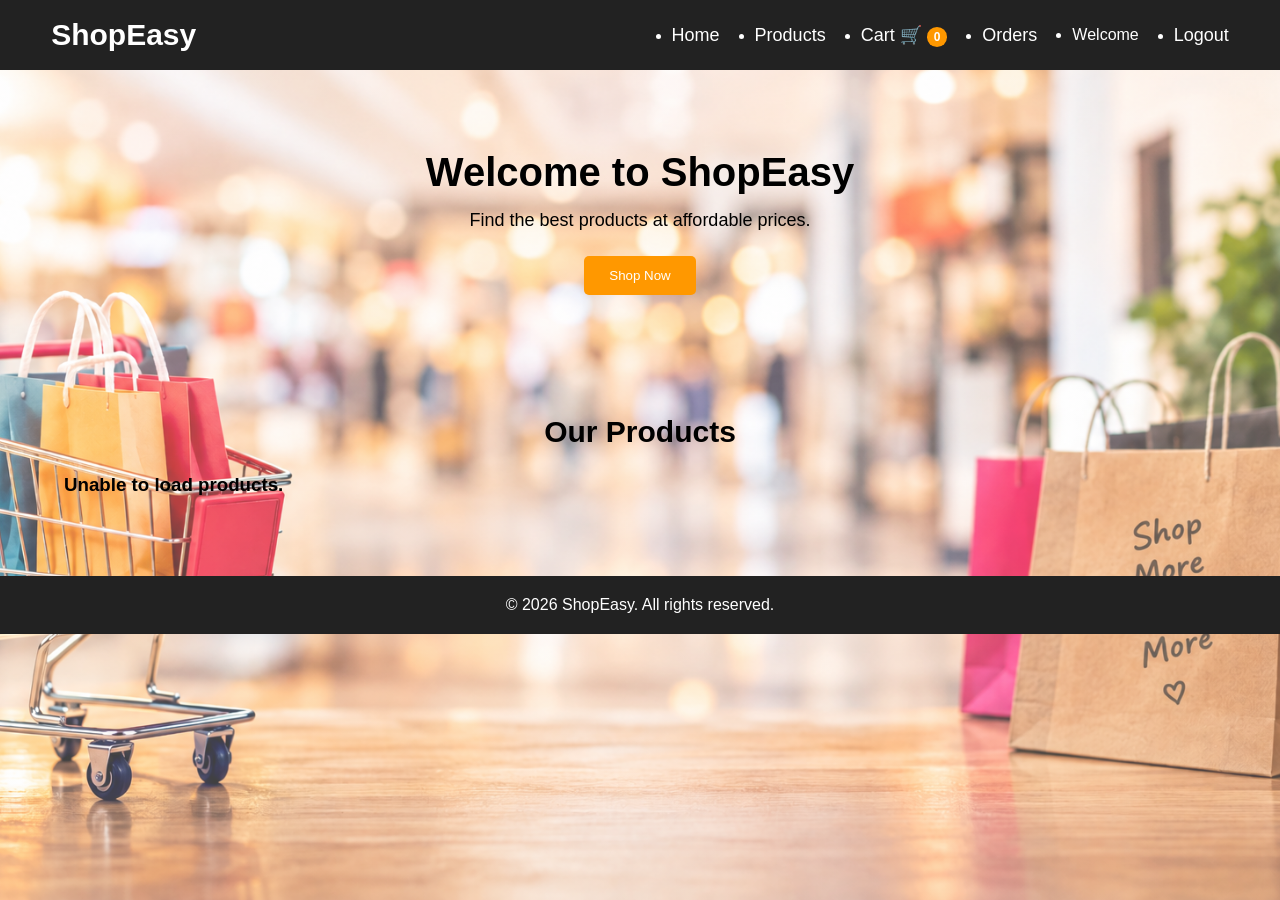
<file: frontend/html/index.html>
<!DOCTYPE html>
<html lang="en">

<head>

    <meta charset="UTF-8">

    <meta name="viewport"
          content="width=device-width, initial-scale=1.0">

    <title>ShopEasy - E-Commerce Store</title>

    <link rel="stylesheet"
          href="../css/style.css">

</head>

<body>

    <!-- Navigation Bar -->

    <header>

        <nav class="navbar">

            <div class="logo">
                ShopEasy
            </div>


            <ul class="nav-links">
                

                <li>
                    <a href="index.html">
                        Home
                    </a>
                </li>

                <li>
                    <a href="product.html">
                        Products
                    </a>
                </li>

                <li>
                    <a href="cart.html">
                        Cart 🛒
                        <span id="cart-count">0</span>
                    </a>
                </li>

                <li>
                    <a href="orders.html">
                        Orders
                    </a>
                </li>

                <!-- Logged-in User -->

                <li>
                    <span id="user-name">
                        Welcome
                    </span>
                </li>

                <!-- Logout -->

                <li>
                    <a href="#" id="logout-btn">
                        Logout
                    </a>
                </li>

            </ul>

        </nav>

    </header>


    <!-- Hero Section -->

    <section class="hero">

        <h2>
            Welcome to ShopEasy
        </h2>

        <p>
            Find the best products at affordable prices.
        </p>

        <button onclick="scrollToProducts()">
            Shop Now
        </button>

    </section>


    <!-- Products Section -->

    <section class="products-section">

        <h2>
            Our Products
        </h2>

        <div
            id="product-container"
            class="product-container">

            <!-- Products will be added using JavaScript -->

        </div>

    </section>


    <!-- Footer -->

    <footer>

        <p>
            © 2026 ShopEasy. All rights reserved.
        </p>

    </footer>


    <script src="../js/home.js"></script>

</body>

</html>
</file>
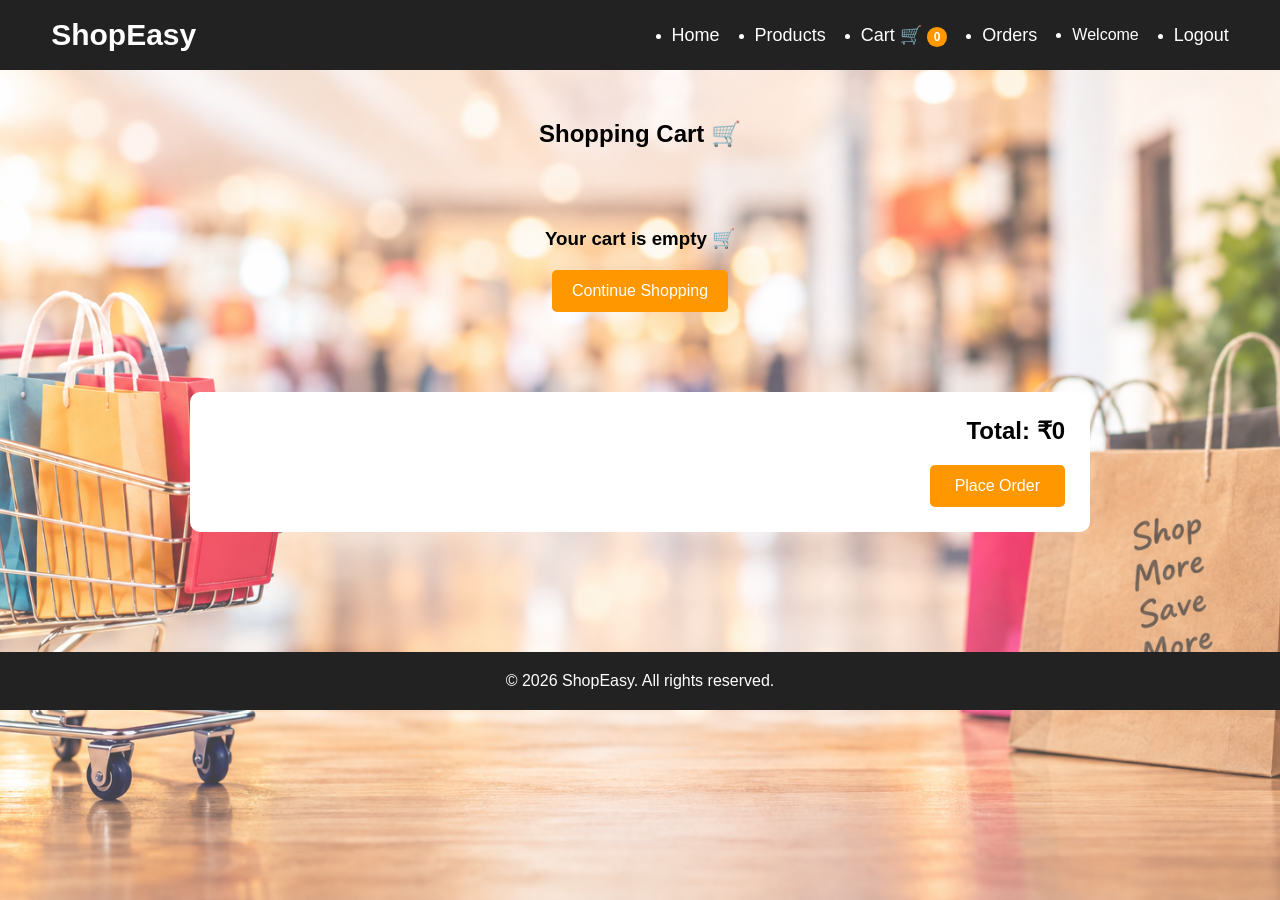
<file: frontend/html/cart.html>
<!DOCTYPE html>
<html lang="en">

<head>
    <meta charset="UTF-8">

    <meta name="viewport"
          content="width=device-width, initial-scale=1.0">

    <title>Shopping Cart - ShopEasy</title>

    <link rel="stylesheet" href="../css/style.css">
</head>

<body>

    <!-- Navigation Bar -->
    <header>
        <nav class="navbar">

            <div class="logo">
                ShopEasy
            </div>

            <ul class="nav-links">

    <li>
        <a href="index.html">
            Home
        </a>
    </li>

    <li>
        <a href="product.html">
            Products
        </a>
    </li>

    <li>
        <a href="cart.html">
            Cart 🛒
            <span id="cart-count">0</span>
        </a>
    </li>

    <li>
        <a href="orders.html">
            Orders
        </a>
    </li>

    <!-- Logged-in User -->

    <li>
        <span id="user-name">
            Welcome
        </span>
    </li>

    <!-- Logout -->

    <li>
        <a href="#" id="logout-btn">
            Logout
        </a>
    </li>

</ul>

        </nav>
    </header>


    <!-- Cart Section -->
    <section class="cart-section">

        <h2>Shopping Cart 🛒</h2>

        <div id="cart-container">

            <!-- Cart products will appear here -->

        </div>


        <!-- Cart Summary -->
        <div class="cart-summary">

            <h3>
                Total:
                ₹<span id="cart-total">0</span>
            </h3>

            <button onclick="placeOrder()">
                Place Order
            </button>

        </div>

    </section>


    <!-- Footer -->
    <footer>

        <p>© 2026 ShopEasy. All rights reserved.</p>

    </footer>


    <script src="../js/cart.js"></script>

</body>

</html>
</file>
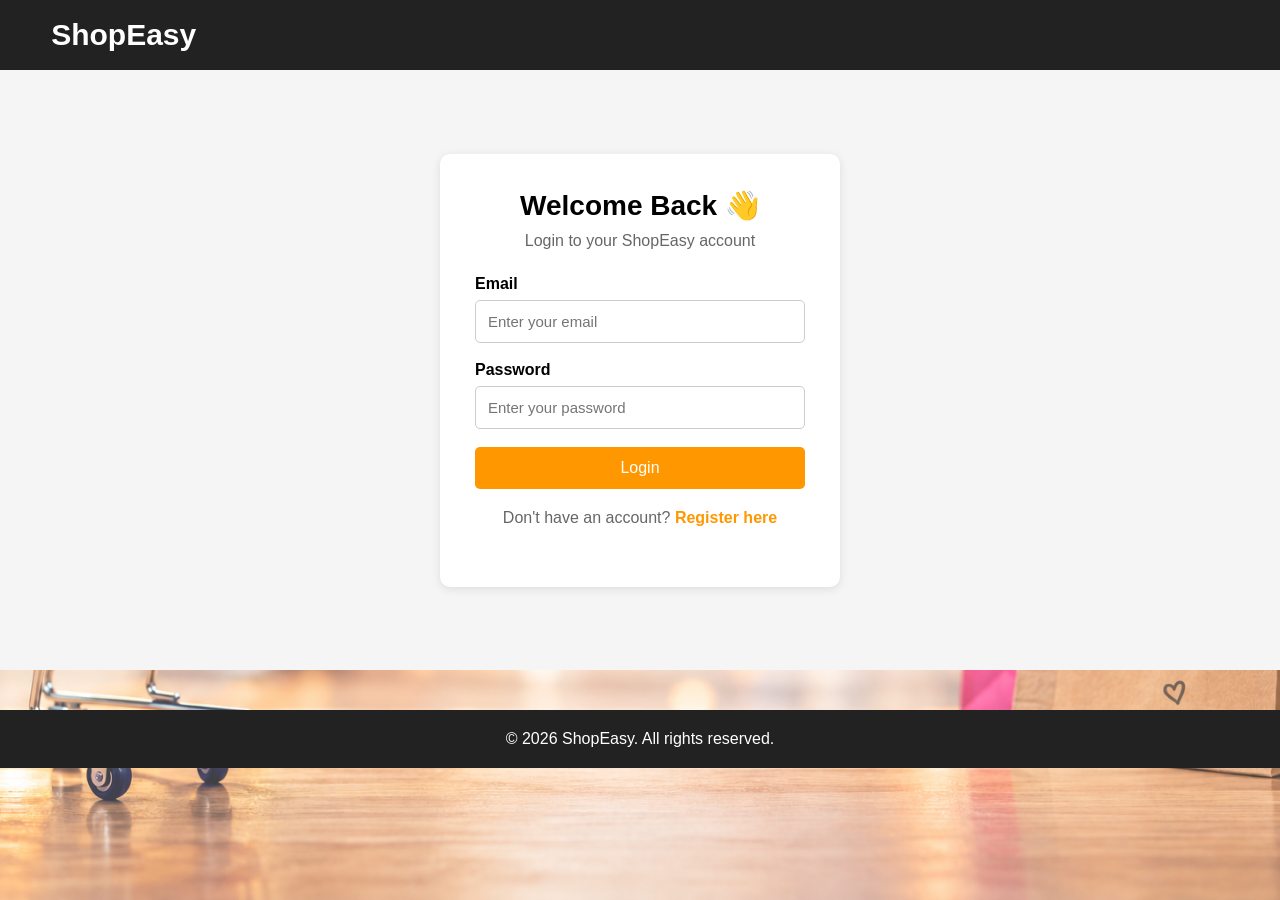
<file: frontend/html/login.html>
<!DOCTYPE html>
<html lang="en">

<head>
    <meta charset="UTF-8">

    <meta name="viewport"
          content="width=device-width, initial-scale=1.0">

    <title>Login - ShopEasy</title>

    <link rel="stylesheet" href="../css/style.css">
</head>

<body>

    <!-- Navigation Bar -->
    <header>
        <nav class="navbar">

            <div class="logo">
                ShopEasy
            </div>

            

        </nav>
    </header>


    <!-- Login Section -->
    <section class="auth-section">

        <div class="auth-box">

            <h2>Welcome Back 👋</h2>

            <p>Login to your ShopEasy account</p>


            <form id="login-form">

                <label for="email">
                    Email
                </label>

                <input
                    type="email"
                    id="email"
                    placeholder="Enter your email"
                    required
                >


                <label for="password">
                    Password
                </label>

                <input
                    type="password"
                    id="password"
                    placeholder="Enter your password"
                    required
                >


                <button type="submit">
                    Login
                </button>

            </form>


            <p class="auth-link">
                Don't have an account?
                <a href="register.html">
                    Register here
                </a>
            </p>

        </div>

    </section>


    <!-- Footer -->
    <footer>

        <p>© 2026 ShopEasy. All rights reserved.</p>

    </footer>


    <script src="../js/login.js"></script>

</body>

</html>
</file>
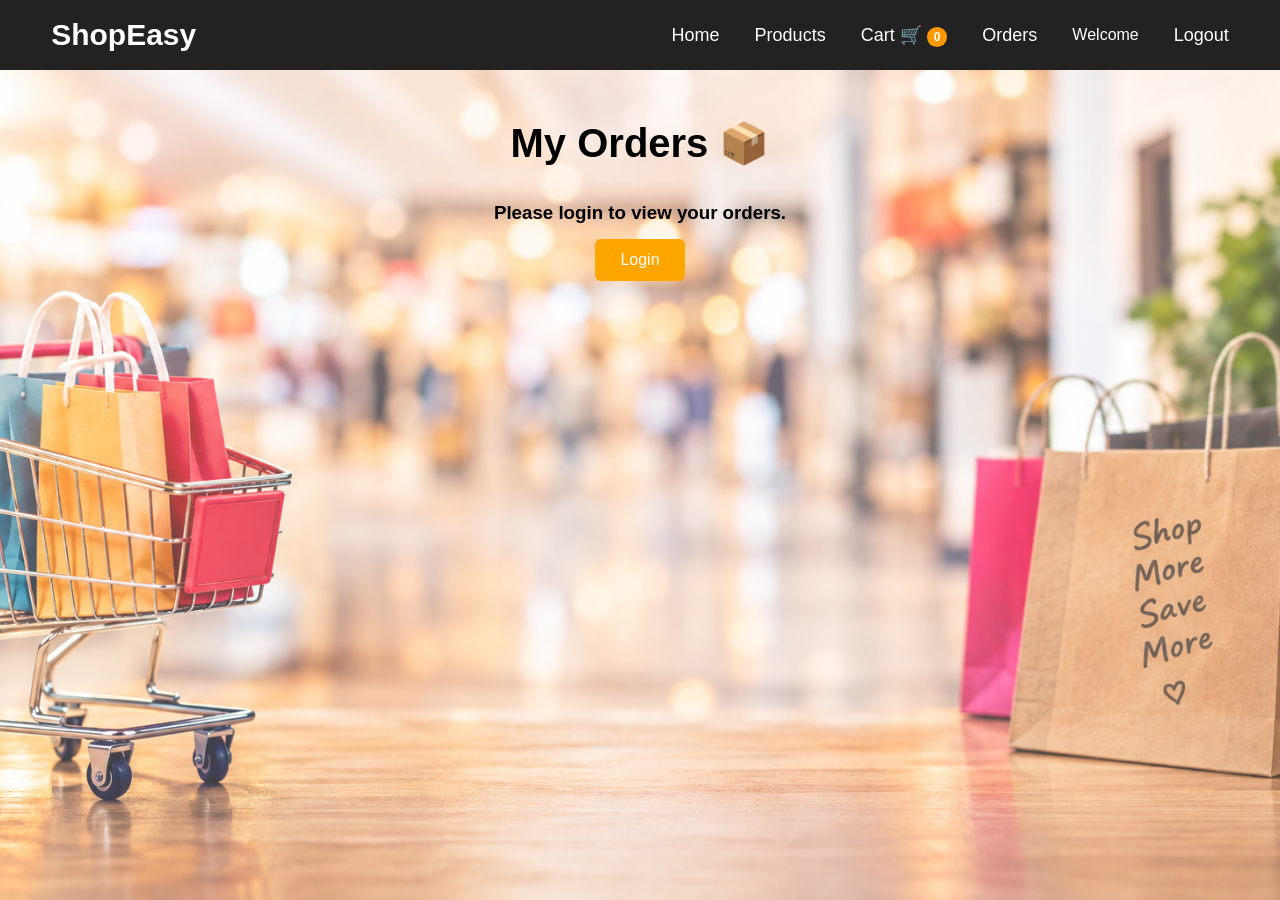
<file: frontend/html/orders.html>
<!DOCTYPE html>
<html lang="en">

<head>

    <meta charset="UTF-8">

    <meta name="viewport"
          content="width=device-width, initial-scale=1.0">

    <title>My Orders - ShopEasy</title>

    <link rel="stylesheet"
          href="../css/style.css">

</head>

<body>

    <!-- Navigation -->

    <nav class="navbar">

       

    <h2 class="logo">
        ShopEasy
    </h2>

    <div class="nav-links">

        <a href="index.html">
            Home
        </a>

        <a href="product.html">
            Products
        </a>

        <a href="cart.html">
            Cart 🛒
            <span id="cart-count">0</span>
        </a>

        <a href="orders.html">
            Orders
        </a>

        <!-- Logged-in User -->

        <span id="user-name">
            Welcome
        </span>

        <!-- Logout -->

        <a href="#" id="logout-btn">
            Logout
        </a>

    </div>

</nav>

    


    <!-- Orders Section -->

    <section class="orders-section">

        <h1>My Orders 📦</h1>

        <div id="orders-container">

            <p>Loading orders...</p>

        </div>

    </section>


    <script src="../js/orders.js"></script>

</body>

</html>
</file>
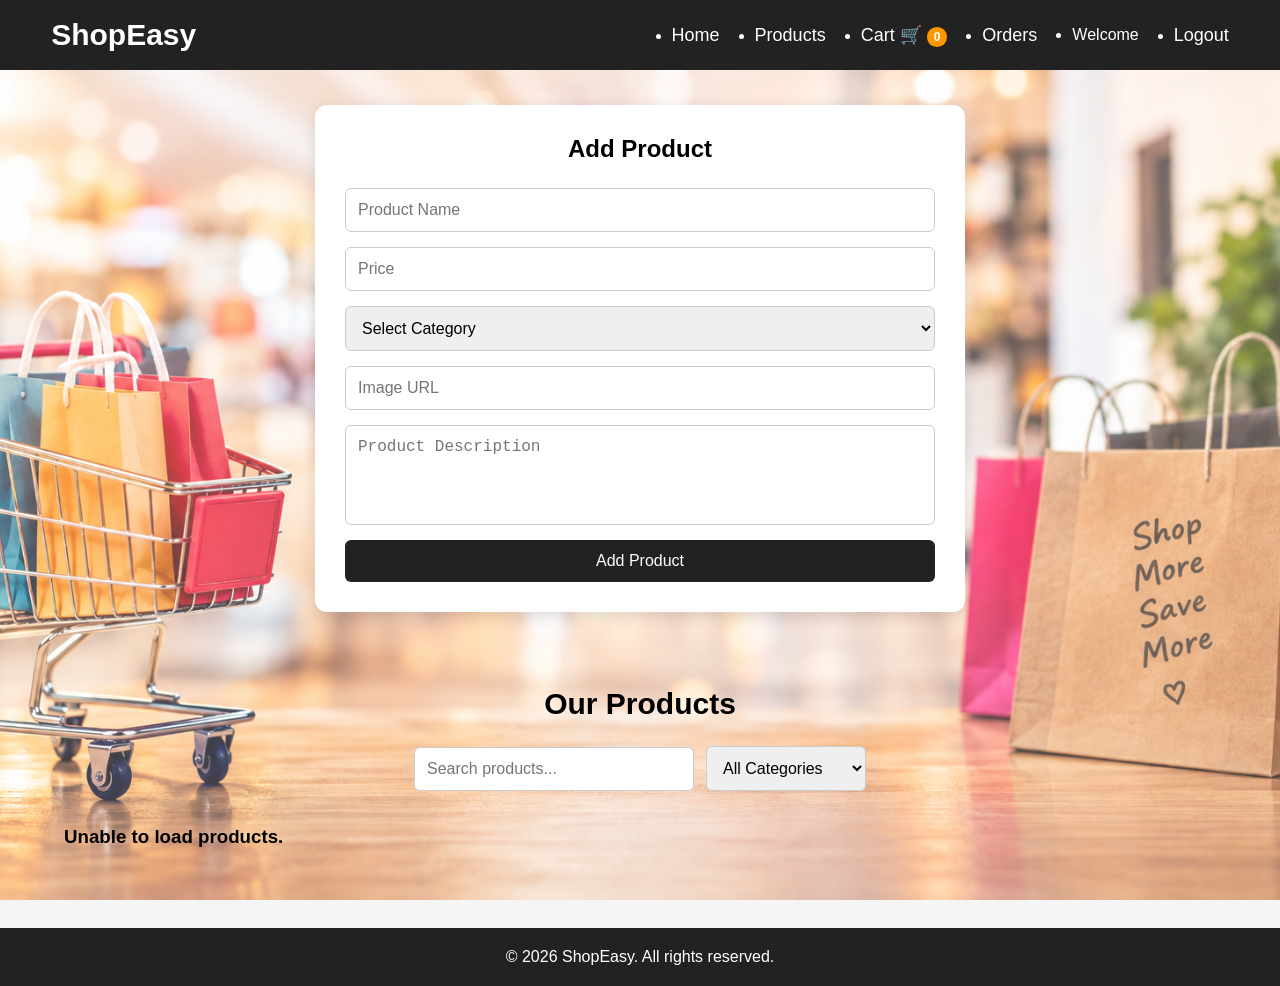
<file: frontend/html/product.html>
<!DOCTYPE html>
<html lang="en">

<head>

    <meta charset="UTF-8">

    <meta name="viewport"
          content="width=device-width, initial-scale=1.0">

    <title>Products - ShopEasy</title>

    <link rel="stylesheet"
          href="../css/style.css">

</head>


<body>

    <!-- ===============================
         Navigation Bar
         =============================== -->

    <header>

        <nav class="navbar">

            <div class="logo">
                ShopEasy
            </div>


            <ul class="nav-links">

    <li>
        <a href="index.html">
            Home
        </a>
    </li>

    <li>
        <a href="product.html">
            Products
        </a>
    </li>

    <li>
        <a href="cart.html">
            Cart 🛒
            <span id="cart-count">0</span>
        </a>
    </li>

    <li>
        <a href="orders.html">
            Orders
        </a>
    </li>

    <!-- Logged-in User -->

    <li>
        <span id="user-name">
            Welcome
        </span>
    </li>

    <!-- Logout -->

    <li>
        <a href="#" id="logout-btn">
            Logout
        </a>
    </li>

</ul>
        </nav>

    </header>

<!-- Add Product Section -->
<section class="add-product-section">

    <h2>Add Product</h2>

    <form id="product-form">

        <input
            type="text"
            id="product-name"
            placeholder="Product Name"
            required
        >

        <input
            type="number"
            id="product-price"
            placeholder="Price"
            required
        >

        <select id="product-category" required>

            <option value="">
                Select Category
            </option>

            <option value="electronics">
                Electronics
            </option>

            <option value="fashion">
                Fashion
            </option>

            <option value="accessories">
                Accessories
            </option>

        </select>

        <input
            type="text"
            id="product-image"
            placeholder="Image URL"
            required
        >

        <textarea
            id="product-description"
            placeholder="Product Description"
            required
        ></textarea>

        <button type="submit">
            Add Product
        </button>

    </form>

</section>

    <!-- ===============================
         Products Section
         =============================== -->

    <section class="products-section">

        <h2>
            Our Products
        </h2>


        <!-- Search and Category Filter -->

        <div class="product-filters">

            <input
                type="text"
                id="search-input"
                placeholder="Search products..."
            >


            <select id="category-filter">

                <option value="all">
                    All Categories
                </option>


                <option value="electronics">
                    Electronics
                </option>


                <option value="fashion">
                    Fashion
                </option>


                <option value="accessories">
                    Accessories
                </option>

            </select>

        </div>


        <!-- Product Container -->

        <div
            id="product-container"
            class="product-container">

        </div>

    </section>



    <!-- ===============================
         Footer
         =============================== -->

    <footer>

        <p>
            © 2026 ShopEasy. All rights reserved.
        </p>

    </footer>



    <!-- JavaScript -->

    <script src="../js/product.js"></script>

</body>

</html>
</file>
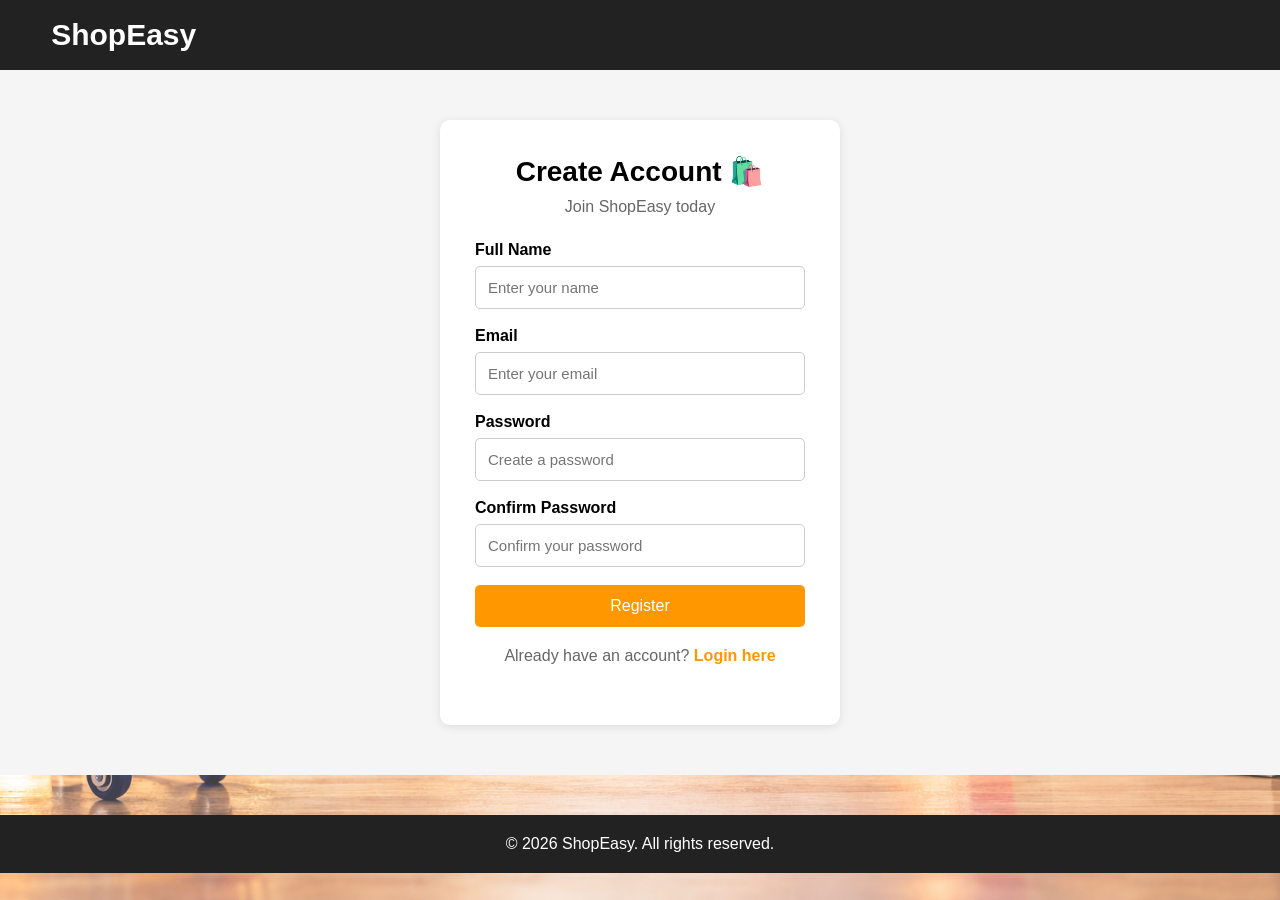
<file: frontend/html/register.html>
<!DOCTYPE html>
<html lang="en">

<head>
    <meta charset="UTF-8">

    <meta name="viewport"
          content="width=device-width, initial-scale=1.0">

    <title>Register - ShopEasy</title>

    <link rel="stylesheet" href="../css/style.css">
</head>

<body>

    <!-- Navigation Bar -->
    <header>
        <nav class="navbar">

            <div class="logo">
                ShopEasy
            </div>

           

        </nav>
    </header>


    <!-- Register Section -->
    <section class="auth-section">

        <div class="auth-box">

            <h2>Create Account 🛍️</h2>

            <p>Join ShopEasy today</p>


            <form id="register-form">

                <label for="name">
                    Full Name
                </label>

                <input
                    type="text"
                    id="name"
                    placeholder="Enter your name"
                    required
                >


                <label for="email">
                    Email
                </label>

                <input
                    type="email"
                    id="email"
                    placeholder="Enter your email"
                    required
                >


                <label for="password">
                    Password
                </label>

                <input
                    type="password"
                    id="password"
                    placeholder="Create a password"
                    required
                >


                <label for="confirm-password">
                    Confirm Password
                </label>

                <input
                    type="password"
                    id="confirm-password"
                    placeholder="Confirm your password"
                    required
                >


                <button type="submit">
                    Register
                </button>

            </form>


            <p class="auth-link">

                Already have an account?

                <a href="login.html">
                    Login here
                </a>

            </p>

        </div>

    </section>


    <!-- Footer -->
    <footer>

        <p>© 2026 ShopEasy. All rights reserved.</p>

    </footer>


    <script src="../js/register.js"></script>

</body>

</html>
</file>
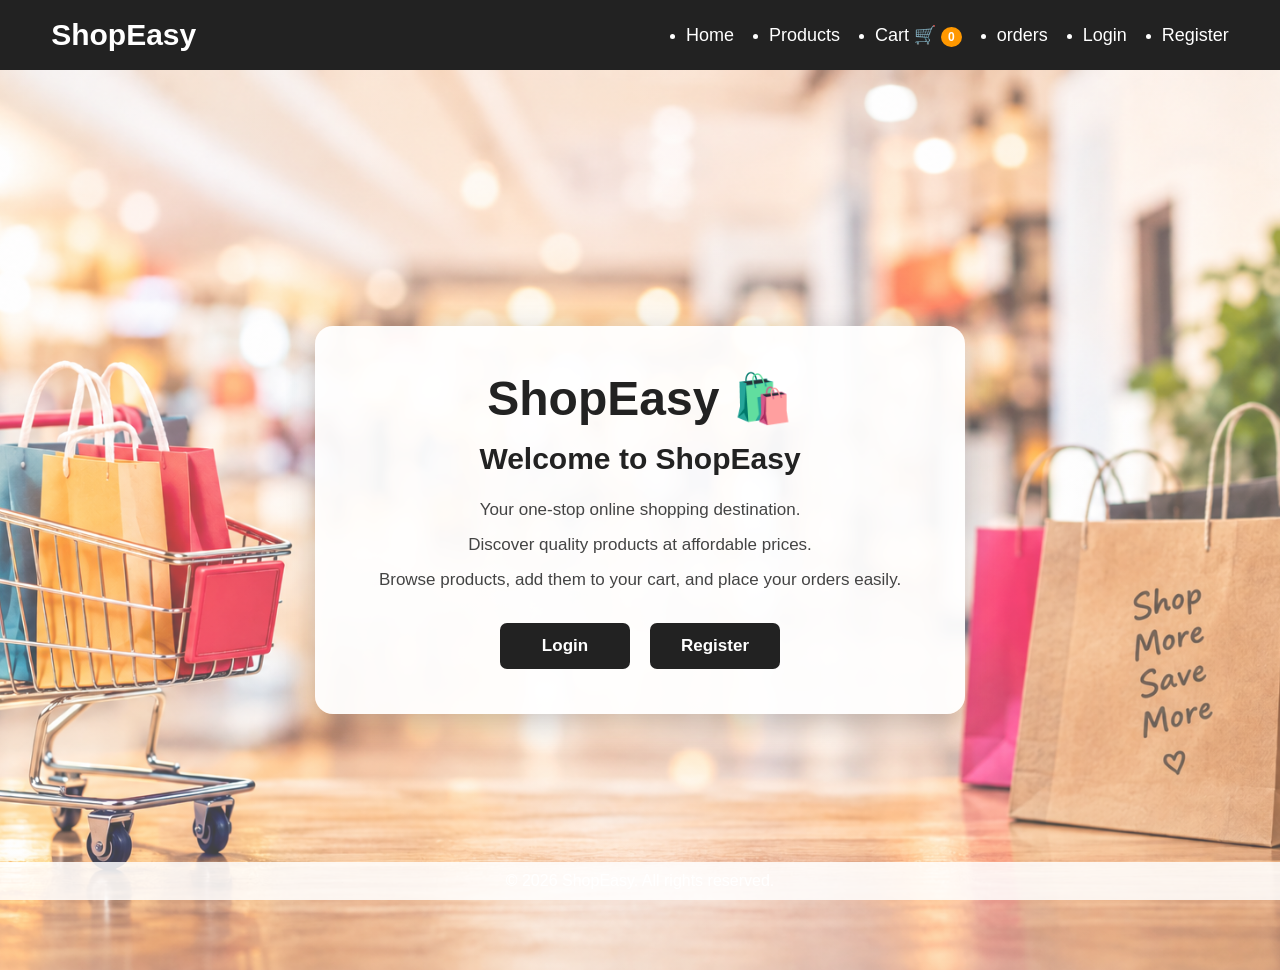
<file: frontend/html/welcome.html>
<!DOCTYPE html>
<html lang="en">

<head>

    <meta charset="UTF-8">

    <meta name="viewport"
          content="width=device-width, initial-scale=1.0">

    <title>Welcome to ShopEasy</title>

    <link rel="stylesheet"
          href="../css/style.css">

</head>

<body>
       <header>
    <nav class="navbar">

        <div class="logo">
            ShopEasy
        </div>

        <ul class="nav-links">
            <li><a href="index.html">Home</a></li>
            <li><a href="product.html">Products</a></li>
            <li>
    <a href="cart.html">
        Cart 🛒 <span id="cart-count">0</span>
    </a>
</li>
<li><a href="orders.html">orders</a></li>
            <li><a href="login.html">Login</a></li>
            <li><a href="register.html">Register</a></li>
        </ul>

    </nav>
</header>


    <section class="welcome-section">

        <div class="welcome-container">

            <h1>ShopEasy 🛍️</h1>

            <h2>Welcome to ShopEasy</h2>

            <p>
                Your one-stop online shopping destination.
            </p>

            <p>
                Discover quality products at affordable prices.
            </p>

            <p>
                Browse products, add them to your cart,
                and place your orders easily.
            </p>

            <div class="welcome-buttons">

                <a href="login.html"
                   class="welcome-btn">
                    Login
                </a>

                <a href="register.html"
                   class="welcome-btn">
                    Register
                </a>

            </div>

        </div>

    </section>


    <footer>

        <p>
            © 2026 ShopEasy. All rights reserved.
        </p>

    </footer>

</body>

</html>
</file>
<file: frontend/css/style.css>
* {
    margin: 0;
    padding: 0;
    box-sizing: border-box;
}

body {
    font-family: Arial, sans-serif;
    background-color: #f5f5f5;
}


/* ===============================
   Navbar
   =============================== */

.navbar {
    background-color: #222;
    color: white;
    display: flex;
    justify-content: space-between;
    align-items: center;
    padding: 18px 4%;
}

.logo {
    font-size: 30px;
    font-weight: bold;
}

.nav-links {
    display: flex;
    align-items: center;
    gap: 35px;
}

.nav-links a {
    color: white;
    text-decoration: none;
    font-size: 18px;
}

.nav-links a:hover {
    color: orange;
}

#cart-count {
    background-color: orange;
    color: white;
    border-radius: 50%;
    padding: 3px 8px;
    font-size: 13px;
}


/* Hero */

.hero {
    text-align: center;

    padding: 80px 20px;

    
}

.hero h2 {
    font-size: 40px;
    margin-bottom: 15px;
}

.hero p {
    font-size: 18px;
    margin-bottom: 25px;
}

.hero button {
    padding: 12px 25px;

    border: none;

    background-color: #ff9800;
    color: white;

    cursor: pointer;

    border-radius: 5px;
}


/* Products */

.products-section {
    padding: 50px;
}

.products-section h2 {
    text-align: center;

    margin-bottom: 30px;
}


.product-container {
    display: grid;

    grid-template-columns:
        repeat(auto-fit, minmax(220px, 1fr));

    gap: 25px;
}


.product-card {
    background-color: white;

    padding: 20px;

    text-align: center;

    border-radius: 10px;

    box-shadow:
        0 2px 8px rgba(0,0,0,0.1);
}


.product-card img {
    width: 100%;
    height: 200px;

    object-fit: cover;

    margin-bottom: 15px;
}


.product-card h3 {
    margin-bottom: 10px;
}


.product-card p {
    font-size: 20px;

    font-weight: bold;

    margin-bottom: 15px;
}


.product-card button {
    padding: 10px 15px;

    margin: 5px;

    border: none;

    border-radius: 5px;

    background-color: #222;

    color: white;

    cursor: pointer;
}


.product-card button:hover {
    background-color: #ff9800;
}


/* Footer */

footer {
    text-align: center;

    padding: 20px;

    background-color: #222;

    color: white;

    margin-top: 40px;
}
/* Product Details */

.product-details {
    padding: 60px;
}

.product-detail-card {
    max-width: 900px;

    margin: auto;

    background-color: white;

    padding: 40px;

    display: flex;

    gap: 50px;

    align-items: center;

    border-radius: 10px;

    box-shadow: 0 2px 10px rgba(0, 0, 0, 0.1);
}

.product-detail-card img {
    width: 350px;
    height: 350px;

    object-fit: cover;

    border-radius: 10px;
}

.product-info h2 {
    font-size: 32px;

    margin-bottom: 15px;
}

.product-info h3 {
    font-size: 25px;

    margin-bottom: 20px;
}

.product-info p {
    margin-bottom: 25px;

    line-height: 1.6;
}

.product-info button {
    padding: 12px 25px;

    border: none;

    background-color: #ff9800;

    color: white;

    border-radius: 5px;

    cursor: pointer;
}

.product-info button:hover {
    background-color: #e68900;
}

.product-info a {
    color: #222;

    text-decoration: none;
}
#cart-count {
    background-color: #ff9800;

    color: white;

    padding: 3px 7px;

    border-radius: 50%;

    font-size: 12px;

    font-weight: bold;
}
@media (max-width: 768px) {

    .navbar {
        flex-direction: column;

        gap: 15px;

        padding: 20px;
    }

    .nav-links {
        flex-wrap: wrap;

        justify-content: center;

        gap: 15px;
    }
}
/* Cart Section */

.cart-section {
    padding: 50px;
    min-height: 500px;
}

.cart-section h2 {
    text-align: center;
    margin-bottom: 30px;
}


/* Cart Item */

.cart-item {
    max-width: 900px;

    margin: 15px auto;

    padding: 20px;

    background-color: white;

    display: flex;

    align-items: center;

    gap: 25px;

    border-radius: 10px;

    box-shadow: 0 2px 8px rgba(0, 0, 0, 0.1);
}


.cart-item img {
    width: 120px;
    height: 120px;

    object-fit: cover;

    border-radius: 8px;
}


.cart-item-info {
    flex: 1;
}


.cart-item-info h3 {
    margin-bottom: 10px;
}


.cart-item-info p {
    font-size: 18px;

    font-weight: bold;
}


.cart-item button {
    padding: 10px 15px;

    border: none;

    border-radius: 5px;

    background-color: #e53935;

    color: white;

    cursor: pointer;
}


.cart-item button:hover {
    background-color: #c62828;
}


/* Cart Summary */

.cart-summary {
    max-width: 900px;

    margin: 30px auto;

    padding: 25px;

    background-color: white;

    text-align: right;

    border-radius: 10px;
}


.cart-summary h3 {
    margin-bottom: 20px;

    font-size: 24px;
}


.cart-summary button {
    padding: 12px 25px;

    border: none;

    border-radius: 5px;

    background-color: #ff9800;

    color: white;

    font-size: 16px;

    cursor: pointer;
}


.cart-summary button:hover {
    background-color: #e68900;
}


/* Empty Cart */

.empty-cart {
    text-align: center;

    padding: 50px;
}


.empty-cart a {
    display: inline-block;

    margin-top: 20px;

    padding: 12px 20px;

    background-color: #ff9800;

    color: white;

    text-decoration: none;

    border-radius: 5px;
}
/* Authentication */

.auth-section {
    min-height: 600px;

    display: flex;

    justify-content: center;

    align-items: center;

    padding: 50px;

    background-color: #f5f5f5;
}


.auth-box {
    width: 400px;

    padding: 35px;

    background-color: white;

    border-radius: 10px;

    box-shadow:
        0 2px 10px rgba(0, 0, 0, 0.1);

    text-align: center;
}


.auth-box h2 {
    margin-bottom: 10px;

    font-size: 28px;
}


.auth-box > p {
    margin-bottom: 25px;

    color: #666;
}


.auth-box form {
    text-align: left;
}


.auth-box label {
    display: block;

    margin-bottom: 7px;

    font-weight: bold;
}


.auth-box input {
    width: 100%;

    padding: 12px;

    margin-bottom: 18px;

    border: 1px solid #ccc;

    border-radius: 5px;

    font-size: 15px;
}


.auth-box input:focus {
    outline: none;

    border-color: #ff9800;
}


.auth-box button {
    width: 100%;

    padding: 12px;

    border: none;

    border-radius: 5px;

    background-color: #ff9800;

    color: white;

    font-size: 16px;

    cursor: pointer;
}


.auth-box button:hover {
    background-color: #e68900;
}


.auth-link {
    margin-top: 20px;
}


.auth-link a {
    color: #ff9800;

    text-decoration: none;

    font-weight: bold;
}
/* ===============================
   My Orders
   =============================== */
/* ===============================
   ORDERS PAGE
   =============================== */

.orders-section {
    width: 90%;
    max-width: 1000px;
    margin: 50px auto;
    text-align: center;
}

.orders-section h1 {
    font-size: 40px;
    margin-bottom: 35px;
}


/* Order Card */

.order-box {
    background: white;
    border-radius: 12px;
    padding: 25px;
    margin-bottom: 30px;
    text-align: left;
    box-shadow: 0 4px 15px rgba(0, 0, 0, 0.12);
}

.order-box h3 {
    margin-bottom: 15px;
    font-size: 22px;
}

.order-product {
    padding: 15px 0;
    border-bottom: 1px solid #ddd;
}

.order-product p {
    margin: 6px 0;
    font-size: 17px;
}

.order-box > p {
    margin-top: 18px;
    font-size: 16px;
    color: #555;
}


/* Empty Orders */

.orders-section a {
    display: inline-block;
    margin-top: 15px;
    padding: 12px 25px;
    background-color: orange;
    color: white;
    text-decoration: none;
    border-radius: 6px;
}

.orders-section a:hover {
    background-color: #e69500;
}
/* ===============================
   Quantity Controls
   =============================== */

.quantity-control {
    display: flex;
    align-items: center;
    gap: 15px;
    margin-top: 12px;
}

.quantity-control button {
    width: 32px;
    height: 32px;
    border: none;
    border-radius: 5px;
    background-color: #222;
    color: white;
    font-size: 20px;
    cursor: pointer;
}

.quantity-control button:hover {
    background-color: orange;
}

.quantity-control span {
    font-size: 18px;
    font-weight: bold;
    min-width: 20px;
    text-align: center;
}
.add-product-section {
    width: 90%;
    max-width: 700px;
    margin: 30px auto;
    padding: 25px;
    background-color: white;
    border-radius: 12px;
    box-shadow: 0 4px 12px rgba(0,0,0,0.1);
}

.add-product-section h2 {
    text-align: center;
    margin-bottom: 20px;
}

#product-form {
    display: flex;
    flex-direction: column;
    gap: 15px;
}

#product-form input,
#product-form select,
#product-form textarea {
    width: 100%;
    padding: 12px;
    box-sizing: border-box;
    font-size: 16px;
}

#product-form textarea {
    height: 100px;
    resize: vertical;
}

#product-form button {
    padding: 12px;
    background-color: #222;
    color: white;
    border: none;
    border-radius: 6px;
    font-size: 16px;
    cursor: pointer;
}

#product-form button:hover {
    background-color: orange;
}
.product-card img {
    width: 100%;
    height: 220px;
    object-fit: contain;
    display: block;
    margin-bottom: 15px;
}
/* ===============================
   Products Page
   =============================== */

.products-section {
    padding: 40px 5%;
}

.products-section h2 {
    text-align: center;
    margin-bottom: 25px;
    font-size: 30px;
}


/* ===============================
   Add Product
   =============================== */

.add-product-section {
    width: 90%;
    max-width: 650px;
    margin: 35px auto;
    padding: 30px;
    background: white;
    border-radius: 12px;
    box-shadow: 0 4px 15px rgba(0, 0, 0, 0.12);
}

.add-product-section h2 {
    text-align: center;
    margin-bottom: 25px;
}

#product-form {
    display: flex;
    flex-direction: column;
    gap: 15px;
}

#product-form input,
#product-form select,
#product-form textarea {
    width: 100%;
    box-sizing: border-box;
    padding: 12px;
    border: 1px solid #ccc;
    border-radius: 6px;
    font-size: 16px;
}

#product-form textarea {
    height: 100px;
    resize: none;
}

#product-form button {
    padding: 12px;
    border: none;
    border-radius: 6px;
    background-color: #222;
    color: white;
    font-size: 16px;
    cursor: pointer;
}

#product-form button:hover {
    background-color: orange;
}


/* ===============================
   Search and Filter
   =============================== */

.product-filters {
    display: flex;
    justify-content: center;
    align-items: center;
    gap: 12px;
    margin: 25px auto 35px;
}

.product-filters input {
    width: 280px;
    padding: 12px;
    border: 1px solid #ccc;
    border-radius: 6px;
    font-size: 16px;
}

.product-filters select {
    width: 160px;
    padding: 12px;
    border: 1px solid #ccc;
    border-radius: 6px;
    font-size: 16px;
}


/* ===============================
   Product Cards
   =============================== */

.product-container {
    display: grid;
    grid-template-columns: repeat(
        auto-fit,
        minmax(250px, 1fr)
    );
    gap: 25px;
}


/* Individual Card */

.product-card {
    background: white;
    border-radius: 12px;
    padding: 20px;
    text-align: center;
    box-shadow: 0 4px 15px rgba(0, 0, 0, 0.12);
    transition: transform 0.2s;
}

.product-card:hover {
    transform: translateY(-5px);
}


/* Product Image */

.product-card img {
    width: 100%;
    height: 220px;
    object-fit: contain;
    border-radius: 8px;
    margin-bottom: 15px;
}


/* Product Name */

.product-card h3 {
    margin: 10px 0;
    font-size: 20px;
}


/* Product Price */

.product-card p {
    font-size: 19px;
    font-weight: bold;
    margin: 10px 0 20px;
}


/* Product Buttons */

.product-card button {
    padding: 10px 15px;
    margin: 5px;
    border: none;
    border-radius: 6px;
    background-color: #222;
    color: white;
    cursor: pointer;
    font-size: 14px;
}

.product-card button:hover {
    background-color: orange;
}


/* ===============================
   Mobile View
   =============================== */

@media (max-width: 600px) {

    .product-filters {
        flex-direction: column;
    }

    .product-filters input,
    .product-filters select {
        width: 90%;
    }

    .add-product-section {
        width: 85%;
    }
}
/* ===============================
   ShopEasy Welcome Page
================================ */

.welcome-section {
    min-height: 100vh;

    display: flex;
    justify-content: center;
    align-items: center;

    padding: 40px 20px;

    box-sizing: border-box;

    background-image:
        linear-gradient(
            rgba(255, 255, 255, 0.25),
            rgba(255, 255, 255, 0.25)
        ),
        url("../images/image.png");

    background-size: cover;
    background-position: center;
    background-repeat: no-repeat;
}


/* Welcome Box */

.welcome-container {
    width: 90%;
    max-width: 650px;

    padding: 45px 40px;

    text-align: center;

    background: rgba(255, 255, 255, 0.94);

    border-radius: 18px;

    box-shadow:
        0 8px 30px rgba(0, 0, 0, 0.2);

    box-sizing: border-box;
}


/* ShopEasy Heading */

.welcome-container h1 {
    font-size: 48px;

    margin-bottom: 15px;

    color: #222;
}


/* Welcome Heading */

.welcome-container h2 {
    font-size: 30px;

    margin-bottom: 20px;

    color: #222;
}


/* Description */

.welcome-container p {
    font-size: 17px;

    line-height: 1.6;

    margin: 8px 0;

    color: #444;
}


/* Buttons */

.welcome-buttons {
    display: flex;

    justify-content: center;

    gap: 20px;

    margin-top: 30px;
}


/* Login / Register */

.welcome-btn {
    display: inline-block;

    min-width: 130px;

    padding: 13px 25px;

    background-color: #222;

    color: white;

    text-decoration: none;

    border-radius: 7px;

    font-size: 17px;

    font-weight: bold;

    transition: 0.3s;
}


/* Hover */

.welcome-btn:hover {
    background-color: orange;

    transform: translateY(-2px);
}


/* Footer */

.welcome-section + footer {
    position: fixed;

    bottom: 0;

    width: 100%;

    text-align: center;

    padding: 10px;

    background: rgba(255, 255, 255, 0.85);
}


/* Mobile */

@media (max-width: 600px) {

    .welcome-container {
        padding: 35px 20px;
    }

    .welcome-container h1 {
        font-size: 38px;
    }

    .welcome-container h2 {
        font-size: 24px;
    }

    .welcome-buttons {
        flex-direction: column;
        gap: 12px;
    }

    .welcome-btn {
        width: 100%;
        box-sizing: border-box;
    }

}
body {
    margin: 0;
    font-family: Arial, sans-serif;

    background-image:
        linear-gradient(
            rgba(255, 255, 255, 0.25),
            rgba(255, 255, 255, 0.25)
        ),
        url("../images/image.png");

    background-size: cover;
    background-position: center;
    background-attachment: fixed;
    background-repeat: no-repeat;

    min-height: 100vh;
}
</file>
